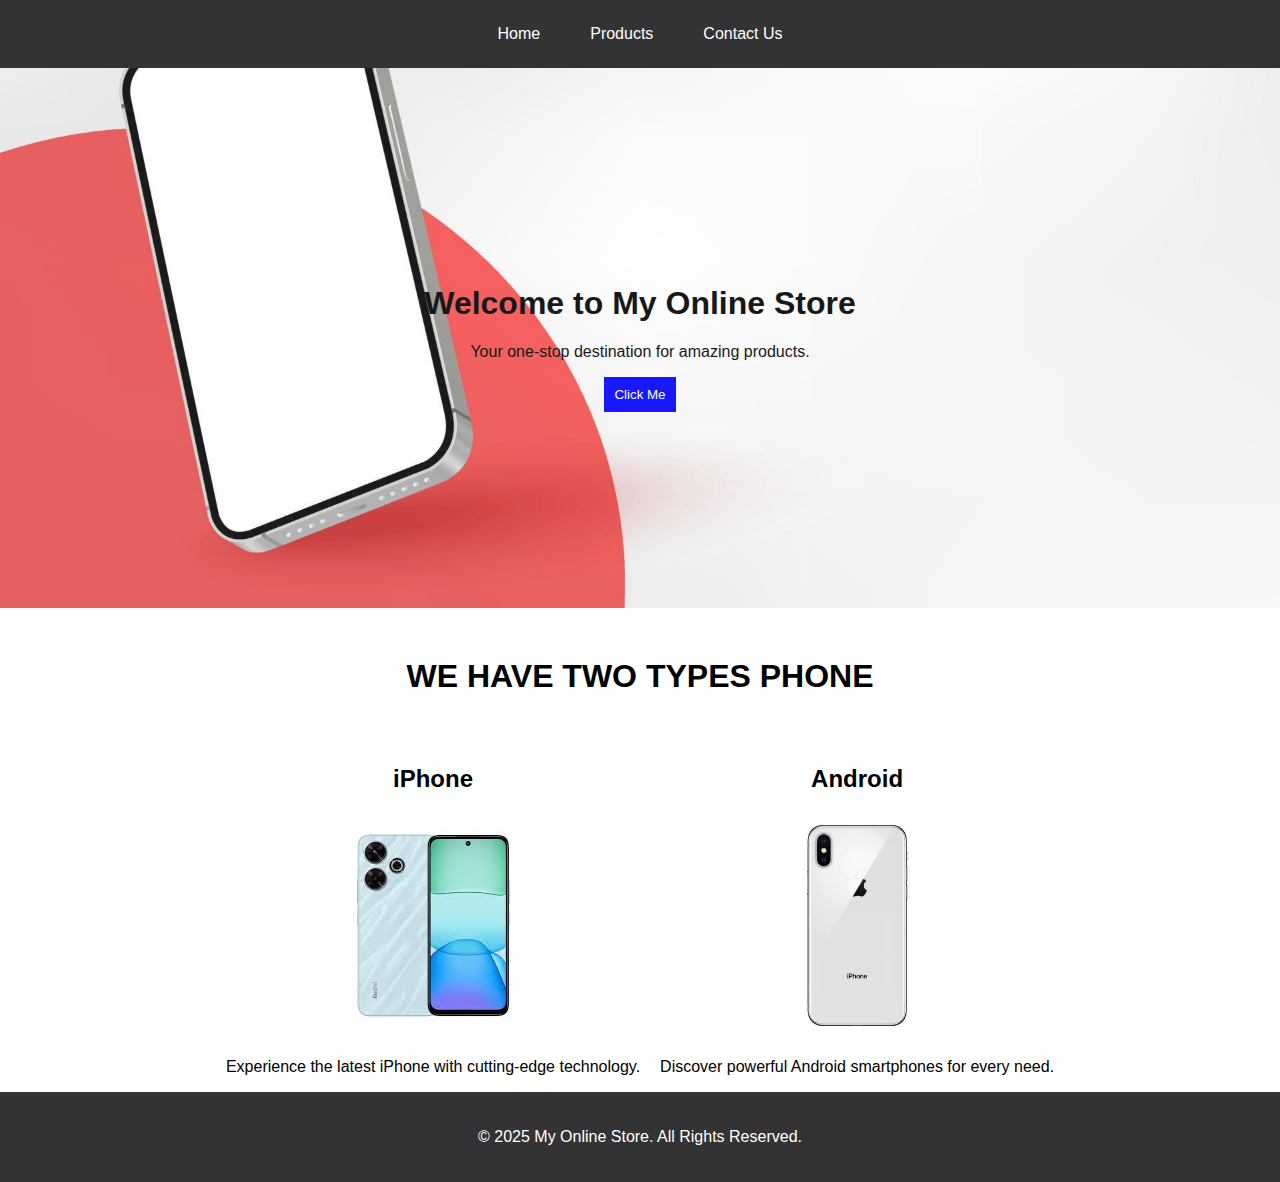
<file: index.html>
<!DOCTYPE html>
<html lang="en">
<head>
    <meta charset="UTF-8">
    <meta name="viewport" content="width=device-width, initial-scale=1.0">
    <title>Document</title>
    <link rel="stylesheet" href="style.css">
    <script src="script.js" defer></script>
</head>
<body>
    <!-- MD.ATIQUE SHAHRIAR ARNOB & 2221098 -->
    
    <header>
        <nav>
            <ul>
                <li><a href="index.html">Home</a></li>
                <li><a href="products.html">Products</a></li>
                <li><a href="contact.html">Contact Us</a></li>
            </ul>
        </nav>
    </header>
    
    <section class="home-container">
        <section>
            <h1>Welcome to My Online Store</h1>
            <p>Your one-stop destination for amazing products.</p>
            <button onclick="showAlert()">Click Me</button>
        </section>
        

    </section>
    <h1 class="type-heading">WE HAVE TWO TYPES PHONE</h1>
    <section class="products-display" >
        
        <div class="product">
            <h2>iPhone</h2>
            <img src="/images/phone1.jpg" alt="iPhone">
            <p>Experience the latest iPhone with cutting-edge technology.</p>
        </div>
        <div class="product">
            <h2>Android</h2>
            <img class="iphone" src="/images/phone4.jpg" alt="Android">
            <p>Discover powerful Android smartphones for every need.</p>
        </div>
    </section>
    
    <footer>
        <p>&copy; 2025 My Online Store. All Rights Reserved.</p>
    </footer>
</body>
</html>
</file>
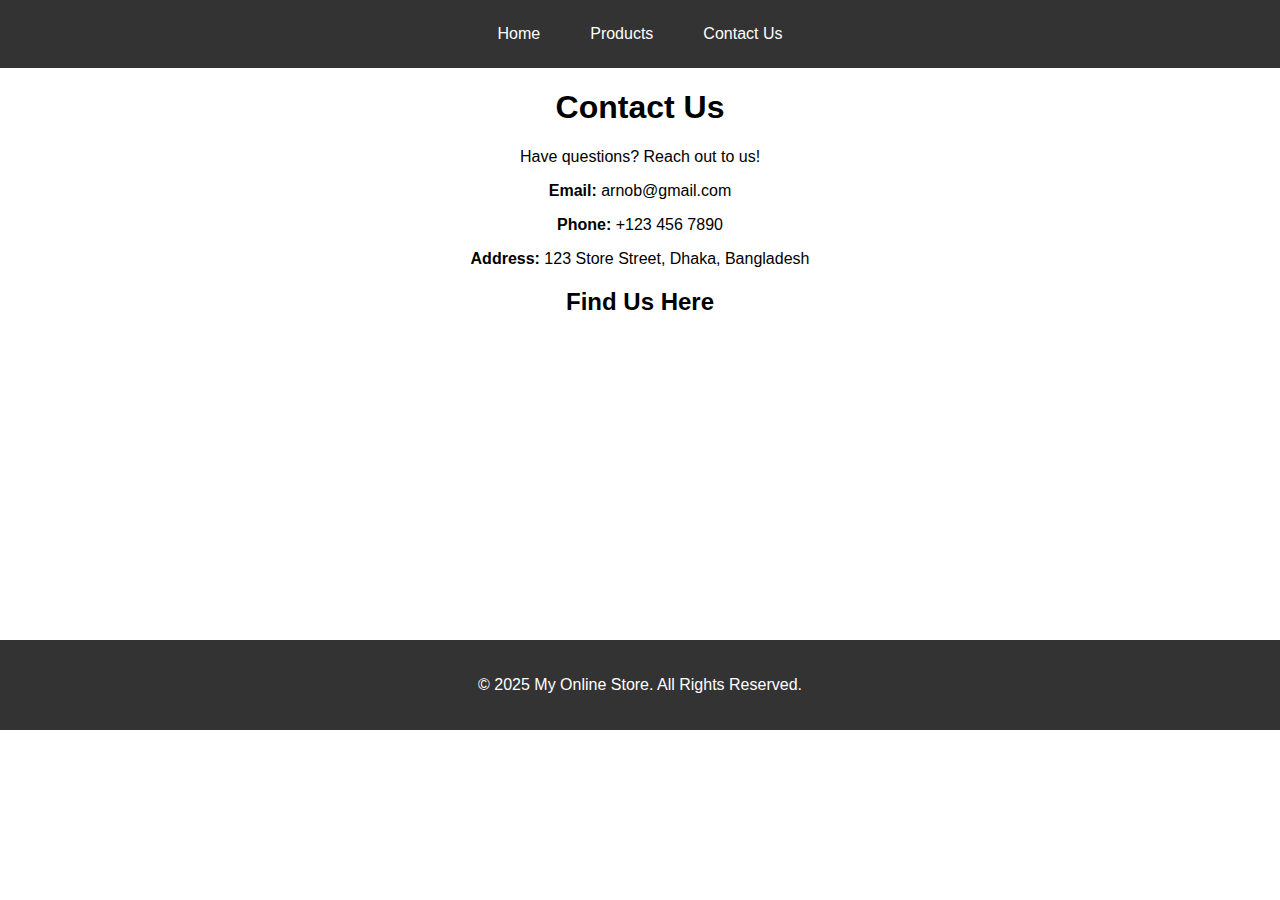
<file: contact.html>
<!DOCTYPE html>
<html lang="en">
<head>
    <meta charset="UTF-8">
    <meta name="viewport" content="width=device-width, initial-scale=1.0">
    <title>Contract | My Online Store</title>
    <link rel="stylesheet" href="style.css">
    <script src="script.js" defer></script>
</head>
<body>
    <!-- MD.ATIQUE SHAHRIAR ARNOB & 2221098 -->
    
    <header>
        <nav>
            <ul>
                <li><a href="index.html">Home</a></li>
                <li><a href="products.html">Products</a></li>
                <li><a href="contact.html">Contact Us</a></li>
            </ul>
        </nav>
    </header>
    
    <main class="contact-container">
        <section class="contact-info">
            <h1>Contact Us</h1>
            <p>Have questions? Reach out to us!</p>
            <p><strong>Email:</strong> arnob@gmail.com</p>
            <p><strong>Phone:</strong> +123 456 7890</p>
            <p><strong>Address:</strong> 123 Store Street, Dhaka, Bangladesh</p>
        </section>
        
        <section class="contact-form">

        
        <section class="contact-map">
            <h2>Find Us Here</h2>
            <iframe src="https://www.google.com/maps/embed?pb=!1m18!1m12!1m3!1d3151.8354345093704!2d144.9537363159044!3d-37.81720997975153!2m3!1f0!2f0!3f0!3m2!1i1024!2i768!4f13.1!3m3!1m2!1s0x6ad65d5df0f2f1fb%3A0xf19c8d2e1d4e5c37!2sMelbourne%20CBD%2C%20Victoria%2C%20Australia!5e0!3m2!1sen!2sus!4v1623868648458!5m2!1sen!2sus" width="100%" height="300" style="border:0;" allowfullscreen="" loading="lazy"></iframe>
        </section>
    </main>
    
    <footer>
        <p>&copy; 2025 My Online Store. All Rights Reserved.</p>
    </footer>
</body>
</html>
</file>
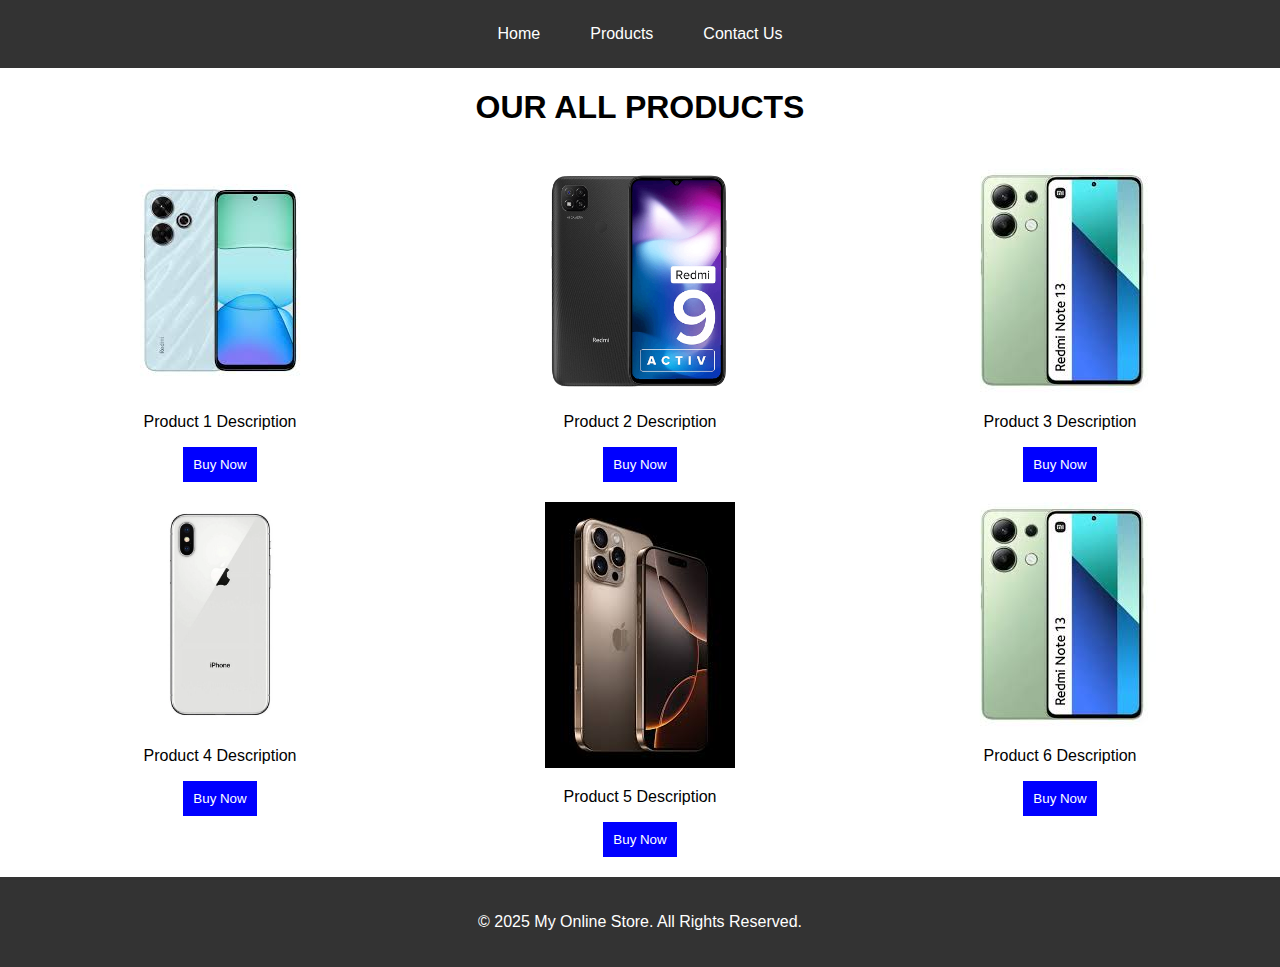
<file: products.html>
<!DOCTYPE html>
<html lang="en">
<head>
    <meta charset="UTF-8">
    <meta name="viewport" content="width=device-width, initial-scale=1.0">
    <title>Products | My Online Store</title>
    <link rel="stylesheet" href="style.css">
    <script src="script.js" defer></script>
</head>
<body>
    <!-- MD.ATIQUE SHAHRIAR ARNOB & 2221098 -->
    
    <header>
        <nav>
            <ul>
                <li><a href="index.html">Home</a></li>
                <li><a href="products.html">Products</a></li>
                <li><a href="contact.html">Contact Us</a></li>
            </ul>
        </nav>
    </header>
    <h1>OUR ALL PRODUCTS</h1>
    <main class="products-grid">
        
        <div class="product">
            <img  src="/images/phone1.jpg" alt="Product 3">
            <p>Product 1 Description</p>
            <button onclick="buyNow()">Buy Now</button>
        </div>
        <div class="product">
            <img class="iphone" src="/images/phone2.jpg" alt="Product 3">
            <p>Product 2 Description</p>
            <button onclick="buyNow()">Buy Now</button>
        </div>
        <div class="product">
            <img src="/images/phone3.jpg" alt="Product 3">
            <p>Product 3 Description</p>
            <button onclick="buyNow()">Buy Now</button>
        </div>
        <div class="product">
            <img class="iphone" src="/images/phone4.jpg" alt="Product 3">
            <p>Product 4 Description</p>
            <button onclick="buyNow()">Buy Now</button>
        </div>
        <div class="product">
            <img  src="/images/phone5.jpg" alt="Product 4">
            <p>Product 5 Description</p>
            <button onclick="buyNow()">Buy Now</button>
        </div>
        <div class="product">
            <img class="iPhone" src="/images/phone3.jpg" alt="Product 4">
            <p>Product 6 Description</p>
            <button onclick="buyNow()">Buy Now</button>
        </div>
    </main>
    
    <footer>
        <p>&copy; 2025 My Online Store. All Rights Reserved.</p>
    </footer>
</body>
</html>
</file>
<file: style.css>
body {
    font-family: Arial, sans-serif;
    margin: 0;
    padding: 0;
    text-align: center;
}
nav ul {
    display: flex;
    justify-content: center;
    background-color: #333;
    padding: 25px;
    list-style: none;
}
nav ul li {
    margin: 0 15px;
}
nav ul{
    margin: 0px;
}
nav ul li a {
    color: white;
    text-decoration: none;
    padding: 5px 10px;
    transition: 0.3s;
}
nav ul li a:hover {
    background-color: #ddd;
    color: black;
}
.home-container {     display: flex;   
      justify-content: space-around;  
         align-items: center;  
            padding: 20px;
                 background-image: url("/images/bg3.jpg");     
                 background-repeat:no-repeat;    
                  background-size: 100% 100%;    
                   height: 500px; 
                       opacity: 90%;  
             margin: mx-auto; }

.products-grid {
    display: grid;
    grid-template-columns: repeat(3, 1fr);
    gap: 20px;
    padding: 20px;
}
button {
    padding: 10px;
    background-color: blue;
    color: white;
    border: none;
    cursor: pointer;
}
button:hover {
    background-color: darkblue;
}
footer{
    background-color: #333;
    color:white;
    padding: 20px;
    margin-bottom: 0px;
}
.products-display{
    display: flex;
     gap: 20px; 
     justify-content: center;
}
.iphone{
    height: 225px;
}
.type-heading{
    margin-top: 50px;
    margin-bottom: 50px;
}
</file>
